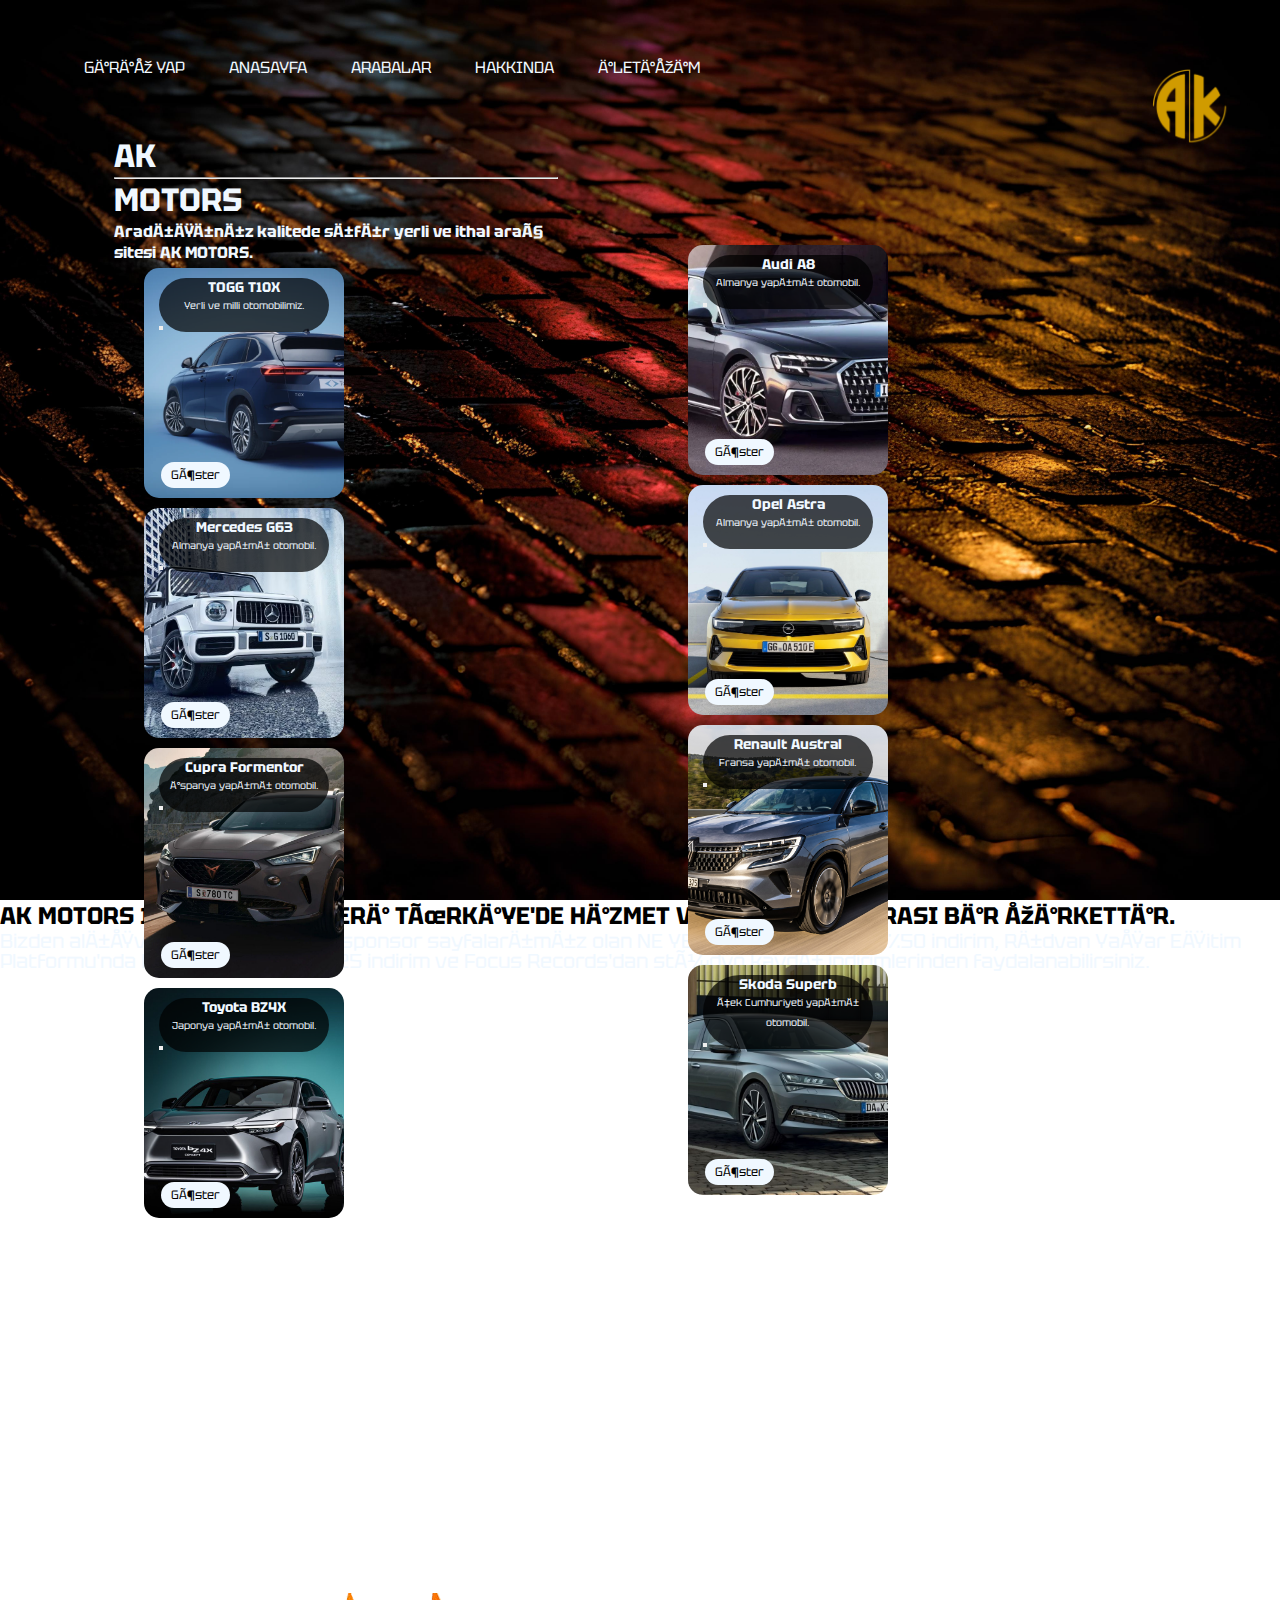
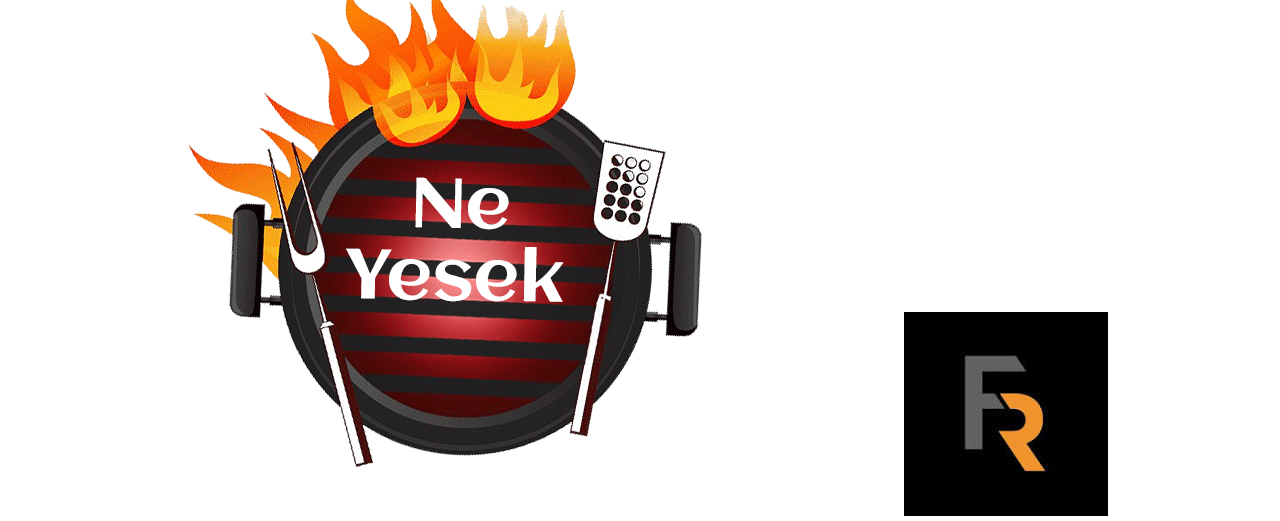
<file: index.html>
<!DOCTYPE html>
<html lang="Tr">
<head>
    <meta charset="">
    <meta name="viewport" content="width=device-width, initial-scale=1.0">
    <title>AK MOTORS</title>
    <link rel="stylesheet" href="style.css">
    <link rel="icon" href="Resimler/logo.png">
    <link rel="stylesheet" href="https://cdnjs.cloudflare.com/ajax/libs/font-awesome/6.5.1/css/all.min.css" 
    integrity="sha512-DTOQO9RWCH3ppGqcWaEA1BIZOC6xxalwEsw9c2QQeAIftl+Vegovlnee1c9QX4TctnWMn13TZye+giMm8e2LwA==" 
    crossorigin="anonymous" referrerpolicy="no-referrer" />
</head>
<body>
    <div class="sayfa">
    <div class="navbar">
        <ul>
            <li>
                <a href="form.html">GİRİŞ YAP</a>
                <a href="anasayfa.html">ANASAYFA</a>
                 <a href="index.html">ARABALAR</a>
                    <a href="#isim">HAKKINDA</a>
                    <a href="https://www.instagram.com/akgoz.emrullah/" target="_blank" >İLETİŞİM</a>
                   <a href="#"> 
                    <i class="fa-solid fa-bars"></i>          
                </a> 
            </li>
        </ul>
        <nav>
                    <a href="https://emrullahakgoz.github.io">
                        <img src="Resimler/logo.png">
                    </a>
        </nav>
    </div>  
    <div class="altsayfa">
        <div class="bas">
                 <h1>AK
            <hr class="sdd">MOTORS
        </h1>
        <p class="description">
            <h4>Aradığınız kalitede sıfır yerli ve ithal araç sitesi AK MOTORS.</h4>
        </p>
        <!-- ARABALARIN ALTINA KOYULACAK BUTON <button class="btn"></button>-->
        <div class="kart kart1">
            <div class="kartlar">
                <div class="kart-bas">
                    <h3>TOGG T10X</h3>
                    <p>Yerli ve milli otomobilimiz.</p>
                    <button class="btn">
                        <a href="TOGG.html" class="buton">Göster</a>
                    </button>
                </div>
                </div>
            </div>
            <div class="kart kart2">
                <div class="kartlar">
                    <div class="kart-bas">
                        <h3>Mercedes G63</h3>
                        <p>Almanya yapımı otomobil.</p>
                        <button class="btn">
                            <a href="MercedesG3.html" class="buton">Göster</a>
                        </button>
                    </div>
                    </div>
                </div>
                <div class="kart kart3">
                    <div class="kartlar">
                        <div class="kart-bas">
                            <h3>Cupra Formentor</h3>
                            <p>İspanya yapımı otomobil.</p>
                            <button class="btn">
                                <a href="Cupra Formentor.html" class="buton">Göster</a>
                            </button>
                        </div>
                        </div>
                    </div>
                    <div class="kart kart4">
                        <div class="kartlar">
                            <div class="kart-bas">
                                <h3>Toyota BZ4X</h3>
                                <p>Japonya yapımı otomobil.</p>
                                <button class="btn">
                                    <a href="toyota.html" class="buton">Göster</a>
                                </button>
                            </div>
                            </div>
                        </div>
        </div>
    <div class="bas">
        <br>
        <br>
        <br>
        <br>
        <br>
        <div class="kart kart5">
            <div class="kartlar">
                <div class="kart-bas">
                    <h3>Audi A8</h3>
                    <p>Almanya yapımı otomobil.</p>
                    <button class="btn">
                        <a href="audi.html" class="buton">Göster</a>
                    </button>
                </div>
                </div>
            </div>
            <div class="kart kart6">
                <div class="kartlar">
                    <div class="kart-bas">
                        <h3>Opel Astra</h3>
                        <p>Almanya yapımı otomobil.</p>
                        <button class="btn">
                            <a href="Opel Astra.html" class="buton">Göster</a>
                        </button>
                    </div>
                    </div>
                </div>
                <br>
                <div class="kart kart7">
                    <div class="kartlar">
                        <div class="kart-bas">
                            <h3>Renault Austral</h3>
                            <p>Fransa yapımı otomobil.</p>
                            <button class="btn">
                                <a href="Renault.html" class="buton">Göster</a>
                            </button>
                        </div>
                        </div>
                    </div>
                    <div class="kart kart8">
                        <div class="kartlar">
                            <div class="kart-bas">
                                <h3>Skoda Superb</h3>
                                <p>Çek Cumhuriyeti yapımı otomobil.</p>
                                <button class="btn">
                                    <a href="skoda.html" class="buton">Göster</a>
                                </button>
                            </div>
                            </div>
                        </div>
                                </div>
                            </div>
                                    </div>
                                </div>
        </div>
    </div>
    </div>
    </div>   
    </div>
    <footer class="hakkınızda" id="isim">
     <h2>AK MOTORS 1978 YILINDAN BERİ TÜRKİYE'DE HİZMET VEREN ULUSLARARASI BİR ŞİRKETTİR.</h2>
      <p>Bizden alışveriş yapanlar için sponsor sayfalarımız olan NE YESEK'te 1 ay geçerli %50 indirim, Rıdvan Yaşar Eğitim Platformu'nda kurslarda geçerli %25 indirim ve Focus Records'dan stüdyo kaydı indirimlerinden faydalanabilirsiniz.</p>
      <br>
      <a href="https://ridvanyasar.github.io" target="_blank">
        <img src="Resimler/logoRY.png" alt=""></a>
        <a href="linkk" target="_blank">
            <img src="Resimler/LogoHY.png" alt=""></a>
            <a href="http://focuscheck.xyz/" target="_blank">
                <img src="Resimler/omerlogooo.jpg" target="_blank">
            </a>
     
    </footer>
</body>
</html>
</file>
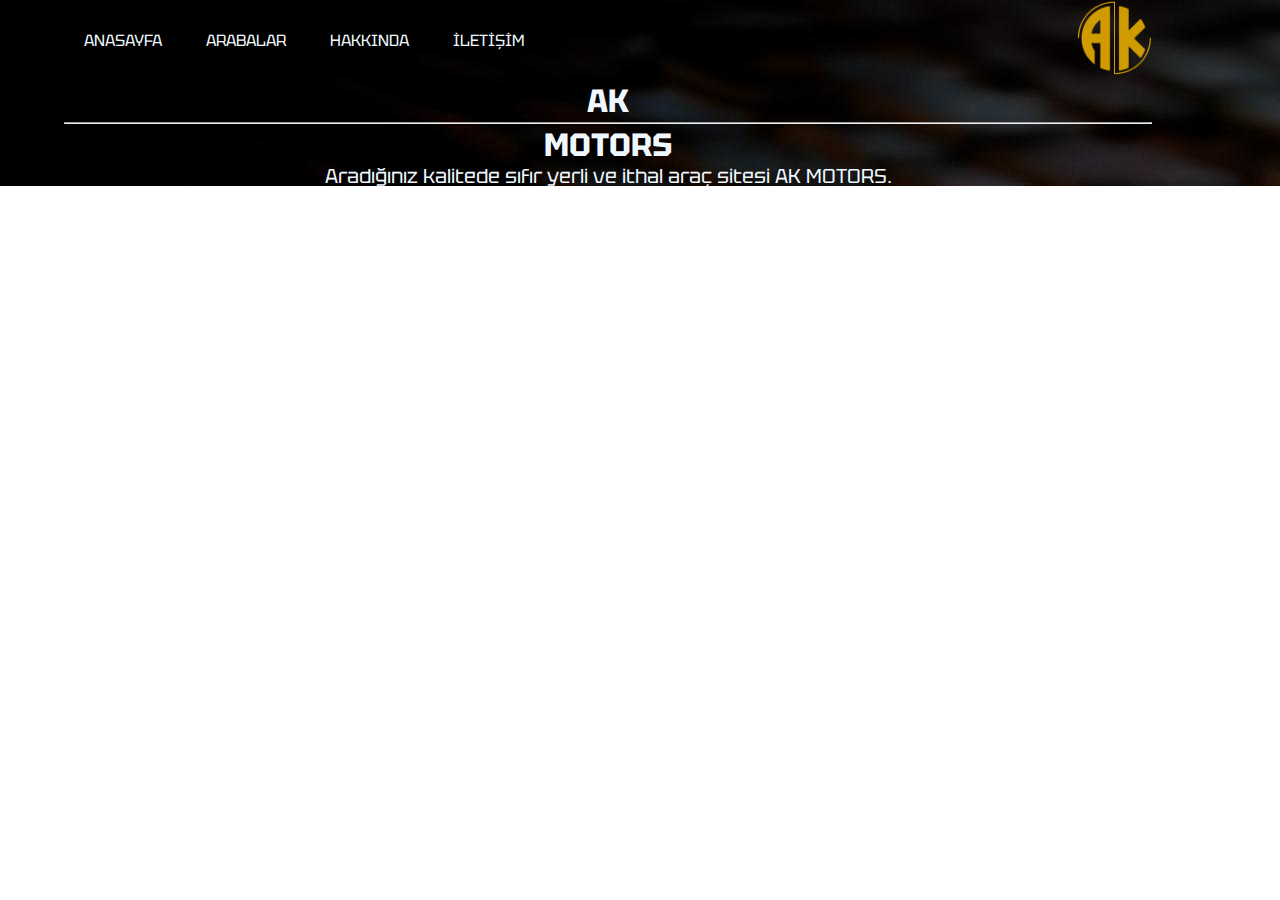
<file: audi.html>
<!DOCTYPE html>
<html lang="en">
<head>
    <meta charset="UTF-8">
    <meta name="viewport" content="width=device-width, initial-scale=1.0">
    <title>AUDİ A8</title>
    <link rel="stylesheet" href="spam.css">
    <link rel="icon" href="Resimler/logo.png">
    <link rel="stylesheet" href="https://cdnjs.cloudflare.com/ajax/libs/font-awesome/6.5.1/css/all.min.css" 
    integrity="sha512-DTOQO9RWCH3ppGqcWaEA1BIZOC6xxalwEsw9c2QQeAIftl+Vegovlnee1c9QX4TctnWMn13TZye+giMm8e2LwA==" 
    crossorigin="anonymous" referrerpolicy="no-referrer" />
</head>
<body>
    <div class="sayfa">
        <div class="navbar">
            <ul>
                <li>
                    <a href="anasayfa.html">ANASAYFA</a>
                     <a href="index.html">ARABALAR</a>
                        <a href="p">HAKKINDA</a>
                        <a href="https://www.instagram.com/akgoz.emrullah/" target="_blank" >İLETİŞİM</a>
                       <a href="#">
                       <i class="fa-solid fa-bars"></i>           
                    </a> 
                </li>
            </ul>
            <nav>
                        <a href="#">
                            <img src="Resimler/logo.png">
                        </a>
            </nav>
        </div>  
        <div class="altsayfa">
                     <h1>AK
                <hr class="sdd">MOTORS
            </h1>
            <p class="description">Aradığınız kalitede sıfır yerli ve ithal araç sitesi AK MOTORS.</p>
            </div>
        </div>
    </div> 
</body>
</html>
</file>
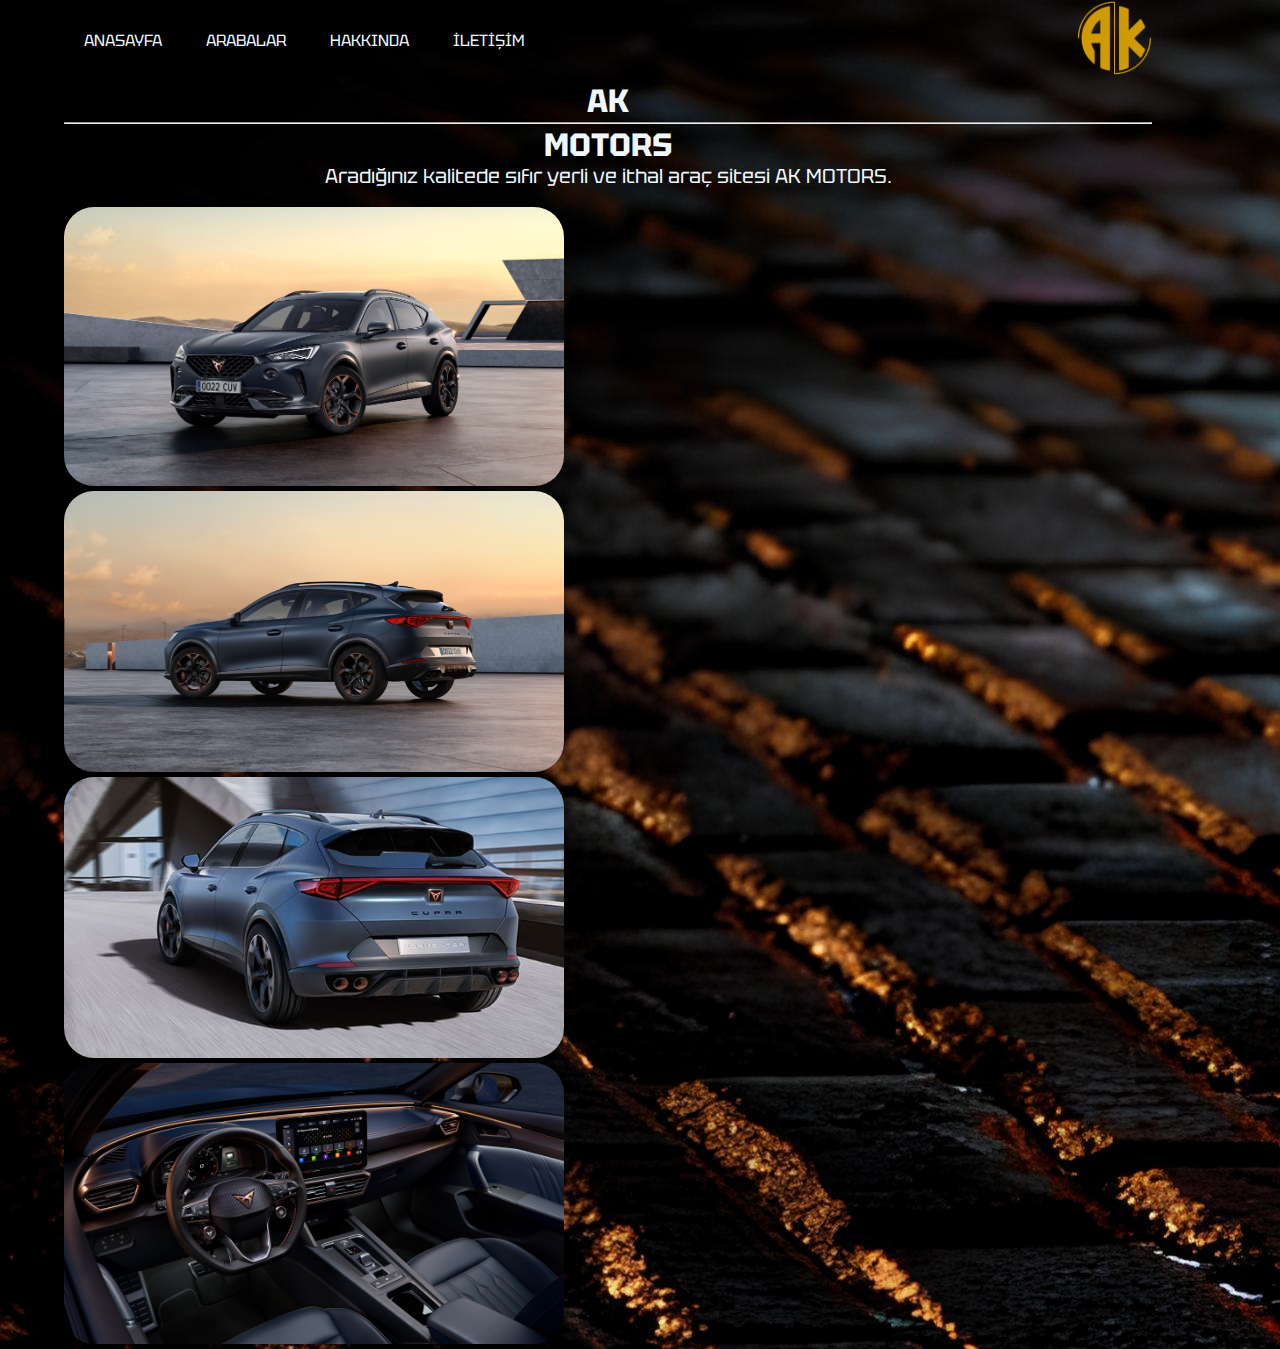
<file: Cupra Formentor.html>
<!DOCTYPE html>
<html lang="en">
<head>
    <meta charset="UTF-8">
    <meta name="viewport" content="width=device-width, initial-scale=1.0">
    <title>Cupra Formentor</title>
    <link rel="stylesheet" href="spam.css">
    <link rel="icon" href="Resimler/logo.png">
    <link rel="stylesheet" href="https://cdnjs.cloudflare.com/ajax/libs/font-awesome/6.5.1/css/all.min.css" 
    integrity="sha512-DTOQO9RWCH3ppGqcWaEA1BIZOC6xxalwEsw9c2QQeAIftl+Vegovlnee1c9QX4TctnWMn13TZye+giMm8e2LwA==" 
    crossorigin="anonymous" referrerpolicy="no-referrer" />
</head>
<body>
    <div class="sayfa">
        <div class="navbar">
            <ul>
                <li>
                    <a href="anasayfa.html">ANASAYFA</a>
                     <a href="index.html">ARABALAR</a>
                        <a href="p">HAKKINDA</a>
                        <a href="https://www.instagram.com/akgoz.emrullah/" target="_blank" >İLETİŞİM</a>
                       <a href="#">
                       <i class="fa-solid fa-bars"></i>           
                    </a> 
                </li>
            </ul>
            <nav>
                        <a href="#">
                            <img src="Resimler/logo.png">
                        </a>
            </nav>
        </div>  
        <div class="altsayfa">
                     <h1>AK
                <hr class="sdd">MOTORS
            </h1>
            <p class="description">Aradığınız kalitede sıfır yerli ve ithal araç sitesi AK MOTORS.</p>
            </div>
            <br>
            <div class="bas">
                <img src="Resimler/Resimler/Cupra Formentor/cupraön.jpg" alt="">
                <img src="Resimler/Resimler/Cupra Formentor/cuprayan.jpg" alt="">
                <img src="Resimler/Resimler/Cupra Formentor/cupraarka.jpg" alt="">
                <img src="Resimler/Resimler/Cupra Formentor/cupraıcc.jpg" alt="">
            </div>
        </div>
    </div> 
</body>
</html>
</file>
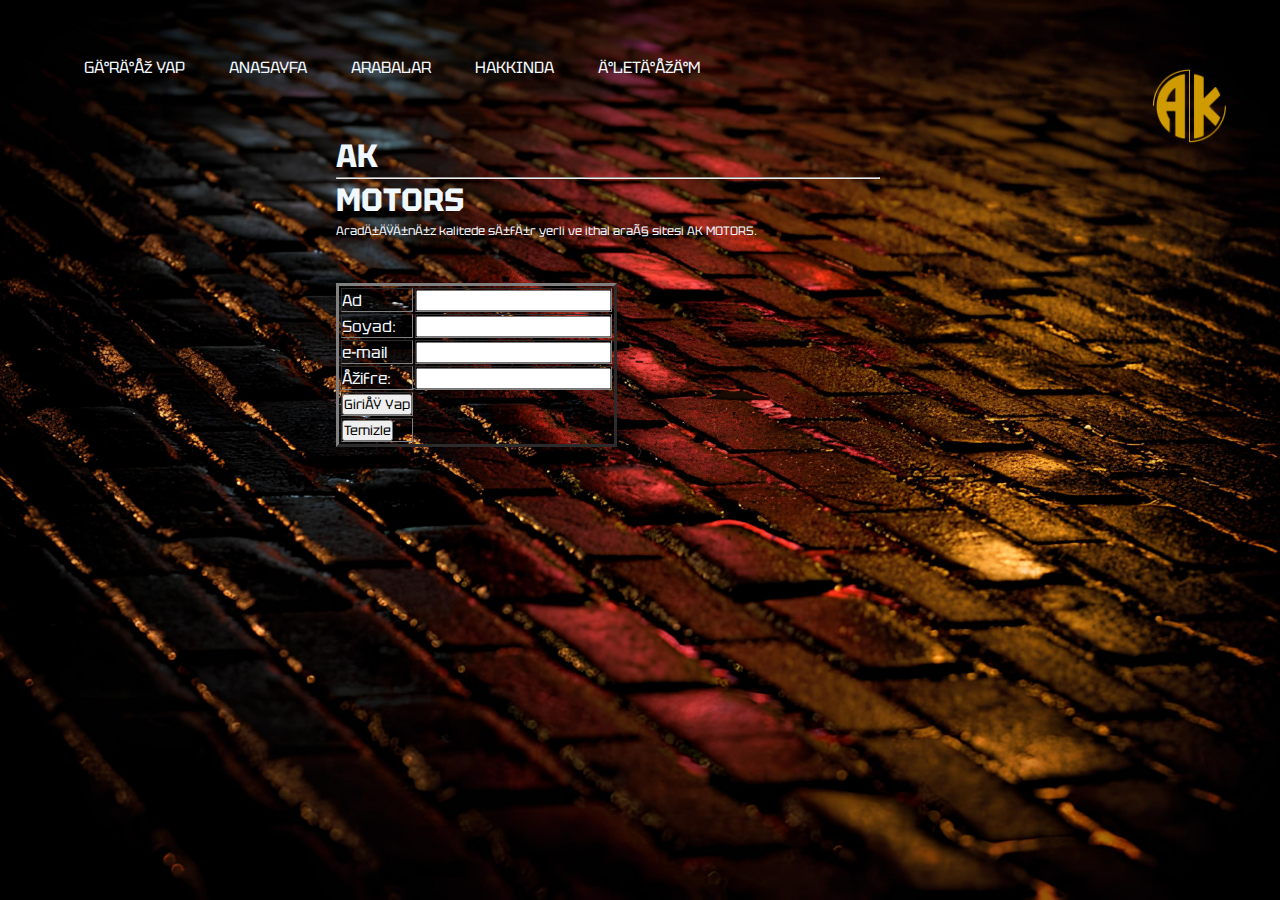
<file: Form.html>
<!DOCTYPE html>
<html lang="Tr">
<head>
    <meta charset="">
    <meta name="viewport" content="width=device-width, initial-scale=1.0">
    <title>AK MOTORS</title>
    <link rel="stylesheet" href="style.css">
    <link rel="icon" href="Resimler/logo.png">
    <link rel="stylesheet" href="https://cdnjs.cloudflare.com/ajax/libs/font-awesome/6.5.1/css/all.min.css" 
    integrity="sha512-DTOQO9RWCH3ppGqcWaEA1BIZOC6xxalwEsw9c2QQeAIftl+Vegovlnee1c9QX4TctnWMn13TZye+giMm8e2LwA==" 
    crossorigin="anonymous" referrerpolicy="no-referrer" />
</head>
<body>
    <div class="sayfa">
    <div class="navbar">
        <ul>
            <li>
                <a href="Form.html">GİRİŞ YAP</a>
                <a href="anasayfa.html">ANASAYFA</a>
                 <a href="index.html">ARABALAR</a>
                    <a href="#isim">HAKKINDA</a>
                    <a href="https://www.instagram.com/akgoz.emrullah/" target="_blank" >İLETİŞİM</a>
                   <a href="#">
                   <i class="fa-solid fa-bars"></i>           
                </a> 
            </li>
        </ul>
        <nav>
                    <a href="#">
                        <img src="Resimler/logo.png">
                    </a>
        </nav>
    </div>  
    <div class="altsayfa">
        <div class="bas">
                 <h1>AK
            <hr class="sdd">MOTORS
        </h1>
        <p class="description">Aradığınız kalitede sıfır yerli ve ithal araç sitesi AK MOTORS.</p>
        <br>
        <br>
        <form method="post" enctype="multipart/form-data">
            <table border="3">
            <tr>
              <td>Ad</td> 
              <td><input type="text" name="ad" minlength="2" maxlength="15" required></td>
            </tr>
            <tr>
             <td> Soyad:</td> 
             <td><input type="text" name="soyad" maxlength="9" required></td>
            </tr>
            <tr>
                <td>e-mail</td>
                <td><input type="email" name="eposta" required></td>
            </tr>  
            <tr>
              <td>Şifre:</td>
              <td> <input type="password" name="sifre" minlength="8" required></td>
          </tr> 
          <tr>
              <td>
         <input type="submit" name="gonder" value="Giriş Yap"></td>
              </tr>
          <tr>
              <td><input type="reset" value="Temizle"></td>
          </tr> 
      
          </table>
          <input type="hidden" name="adres" value="Gönen / Balıkesir">   
              </form>
              <script>
                {
                   alert("AK MOTORS YERLİ VE İTHAL ARAÇ SİTESİNE HOŞGELDİNİZ...");
                }
                </script>
                     </body> 
        </html>
</file>
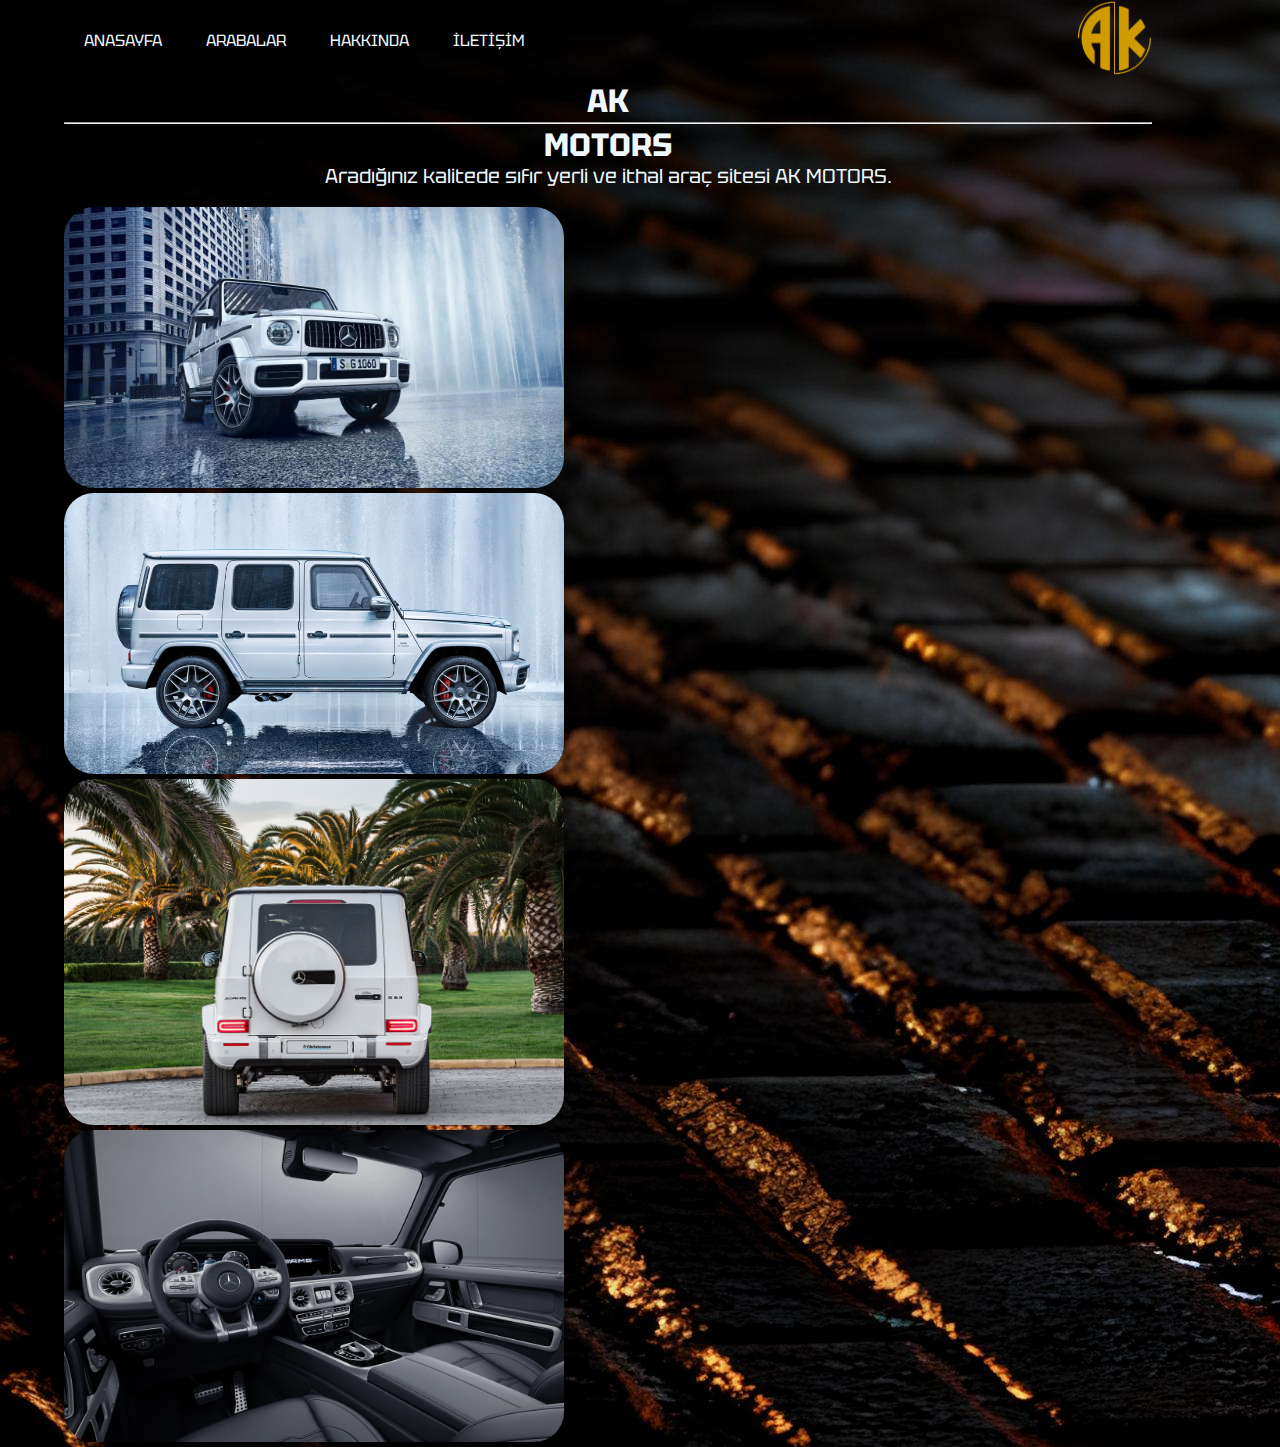
<file: MercedesG3.html>
<!DOCTYPE html>
<html lang="en">
<head>
    <meta charset="UTF-8">
    <meta name="viewport" content="width=device-width, initial-scale=1.0">
    <title>Mercedes G63</title>
    <link rel="stylesheet" href="spam.css">
    <link rel="icon" href="Resimler/logo.png">
    <link rel="stylesheet" href="https://cdnjs.cloudflare.com/ajax/libs/font-awesome/6.5.1/css/all.min.css" 
    integrity="sha512-DTOQO9RWCH3ppGqcWaEA1BIZOC6xxalwEsw9c2QQeAIftl+Vegovlnee1c9QX4TctnWMn13TZye+giMm8e2LwA==" 
    crossorigin="anonymous" referrerpolicy="no-referrer" />
</head>
<body>
    <div class="sayfa">
        <div class="navbar">
            <ul>
                <li>
                    <a href="anasayfa.html">ANASAYFA</a>
                     <a href="index.html">ARABALAR</a>
                        <a href="p">HAKKINDA</a>
                        <a href="https://www.instagram.com/akgoz.emrullah/" target="_blank" >İLETİŞİM</a>
                       <a href="#">
                       <i class="fa-solid fa-bars"></i>           
                    </a> 
                </li>
            </ul>
            <nav>
                        <a href="#">
                            <img src="Resimler/logo.png">
                        </a>
            </nav>
        </div>  
        <div class="altsayfa">
                     <h1>AK
                <hr class="sdd">MOTORS
            </h1>
            <p class="description">Aradığınız kalitede sıfır yerli ve ithal araç sitesi AK MOTORS.</p>
            </div>
            <br>
            <div class="bas">
                <img src="Resimler/Resimler/MercedesG3/mercoG3dışi.avif" alt="">
                <img src="Resimler/Resimler/MercedesG3/mercog3yan.avif" alt="">
                <img src="Resimler/Resimler/MercedesG3/mercog3arkaa.jpg" alt="">
                <img src="Resimler/Resimler/MercedesG3/mercoG3iç.jpg" alt="">
            </div>
        </div>
    </div> 
</body>
</html>
</file>
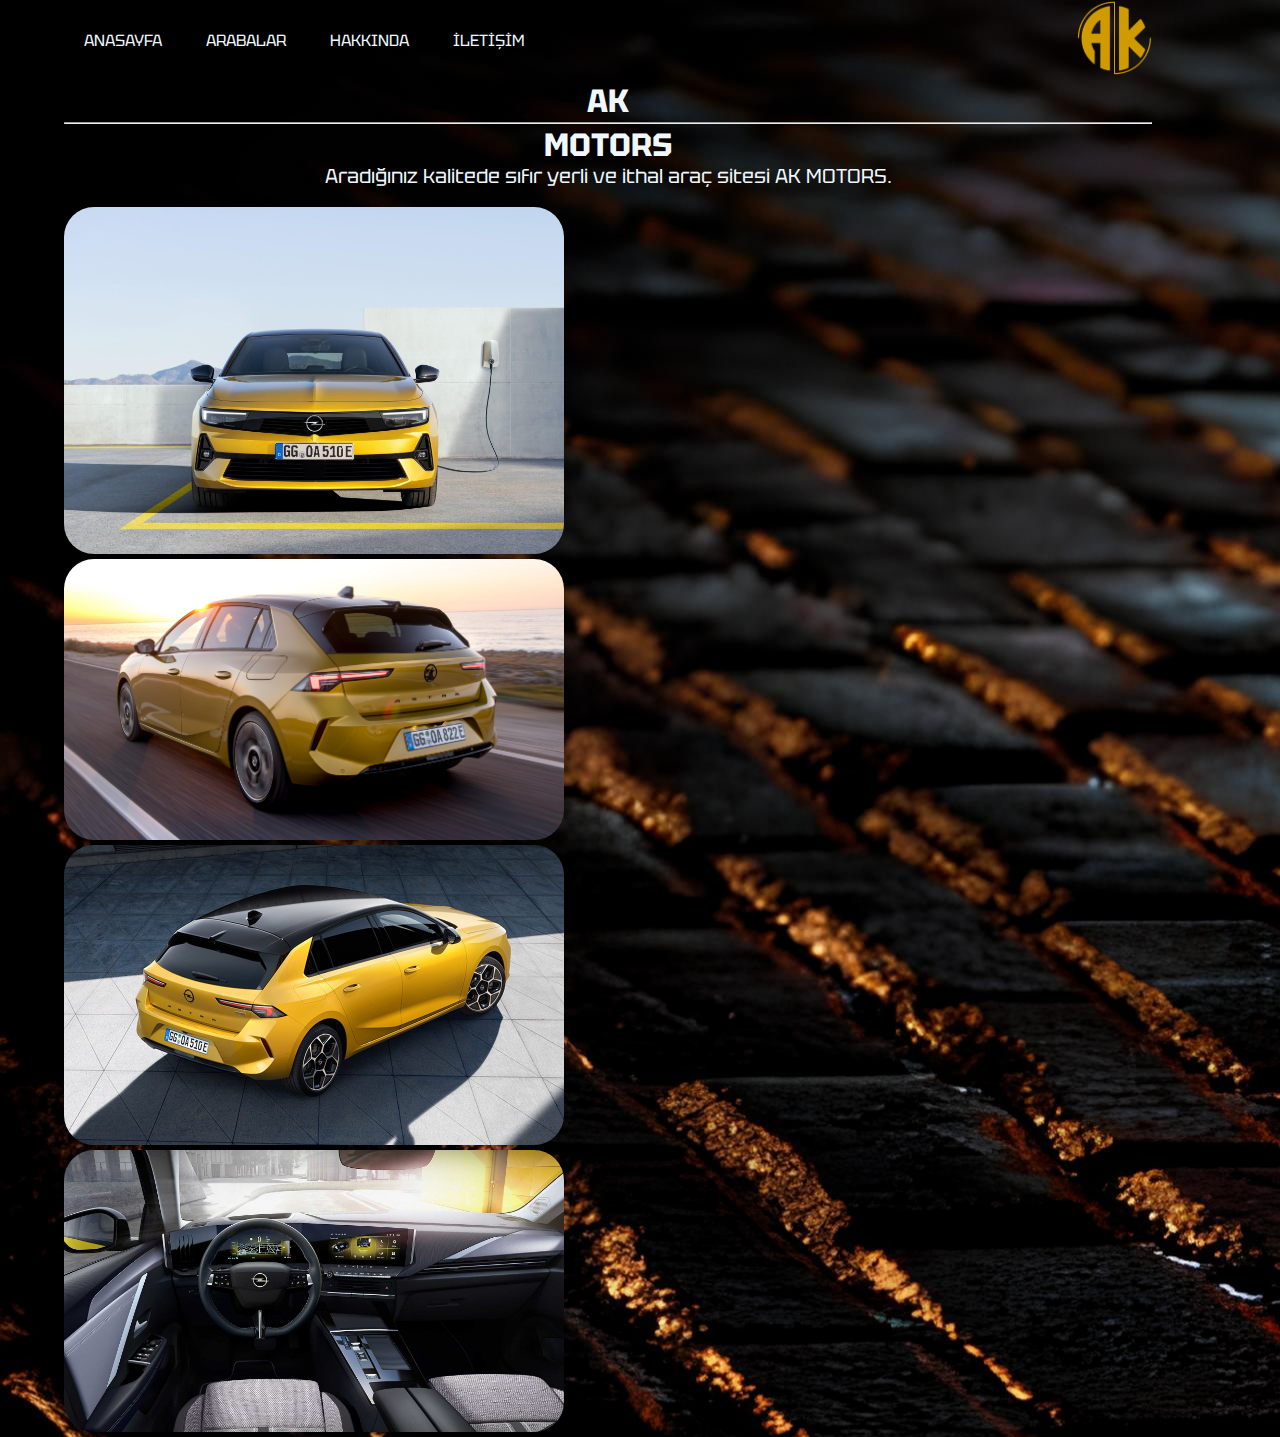
<file: Opel Astra.html>
<!DOCTYPE html>
<html lang="en">
<head>
    <meta charset="UTF-8">
    <meta name="viewport" content="width=device-width, initial-scale=1.0">
    <title>Opel Astra</title>
    <link rel="stylesheet" href="spam.css">
    <link rel="icon" href="Resimler/logo.png">
    <link rel="stylesheet" href="https://cdnjs.cloudflare.com/ajax/libs/font-awesome/6.5.1/css/all.min.css" 
    integrity="sha512-DTOQO9RWCH3ppGqcWaEA1BIZOC6xxalwEsw9c2QQeAIftl+Vegovlnee1c9QX4TctnWMn13TZye+giMm8e2LwA==" 
    crossorigin="anonymous" referrerpolicy="no-referrer" />
</head>
<body>
    <div class="sayfa">
        <div class="navbar">
            <ul>
                <li>
                    <a href="anasayfa.html">ANASAYFA</a>
                     <a href="index.html">ARABALAR</a>
                        <a href="p">HAKKINDA</a>
                        <a href="https://www.instagram.com/akgoz.emrullah/" target="_blank" >İLETİŞİM</a>
                       <a href="#">
                       <i class="fa-solid fa-bars"></i>           
                    </a> 
                </li>
            </ul>
            <nav>
                        <a href="#">
                            <img src="Resimler/logo.png">
                        </a>
            </nav>
        </div>  
        <div class="altsayfa">
                     <h1>AK
                <hr class="sdd">MOTORS
            </h1>
            <p class="description">Aradığınız kalitede sıfır yerli ve ithal araç sitesi AK MOTORS.</p>
            </div>
            <br>
            <div class="bas">
                <img src="Resimler/Resimler/Opel Astra/opelon.jpg" alt="">
                <img src="Resimler/Resimler/Opel Astra/astrayan.jpg" alt="">
                <img src="Resimler/Resimler/Opel Astra/arkaaa.jpg" alt="">
                <img src="Resimler/Resimler/Opel Astra/opel iç.jpg" alt="">
            </div>
        </div>
    </div> 
</body>
</html>
</file>
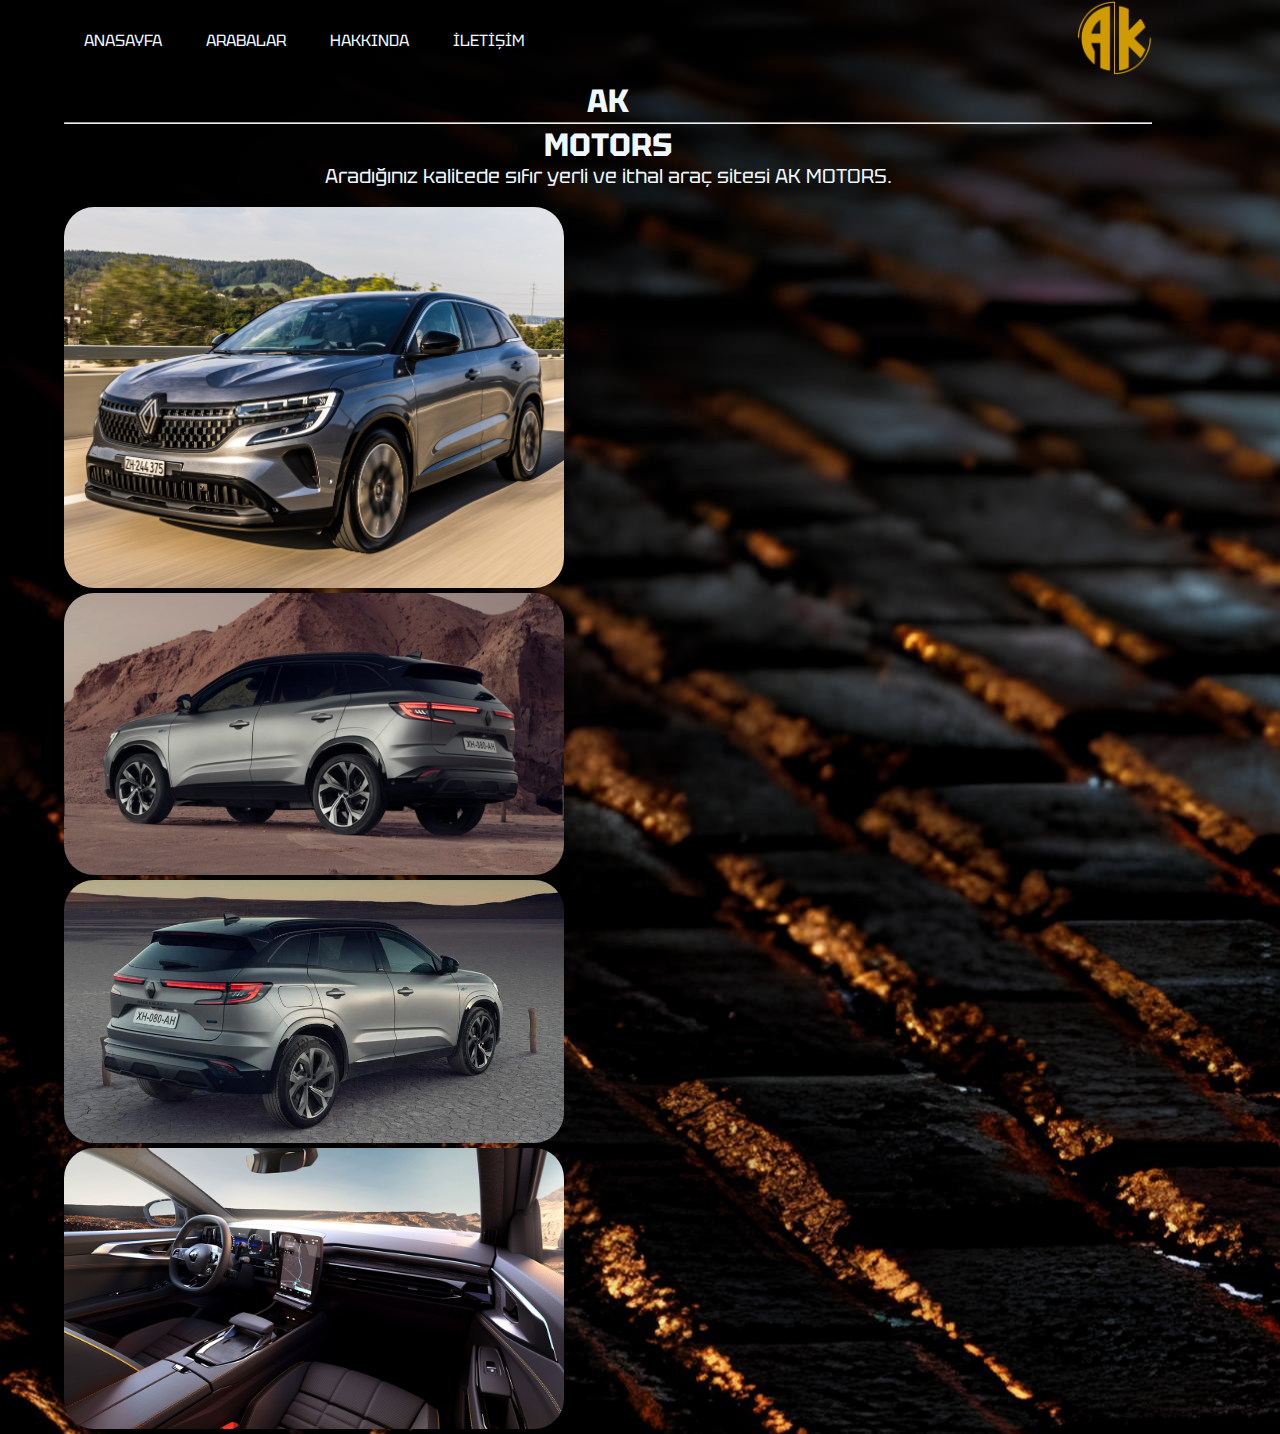
<file: Renault.html>
<!DOCTYPE html>
<html lang="en">
<head>
    <meta charset="UTF-8">
    <meta name="viewport" content="width=device-width, initial-scale=1.0">
    <title>Renault</title>
    <link rel="stylesheet" href="spam.css">
    <link rel="icon" href="Resimler/logo.png">
    <link rel="stylesheet" href="https://cdnjs.cloudflare.com/ajax/libs/font-awesome/6.5.1/css/all.min.css" 
    integrity="sha512-DTOQO9RWCH3ppGqcWaEA1BIZOC6xxalwEsw9c2QQeAIftl+Vegovlnee1c9QX4TctnWMn13TZye+giMm8e2LwA==" 
    crossorigin="anonymous" referrerpolicy="no-referrer" />
</head>
<body>
    <div class="sayfa">
        <div class="navbar">
            <ul>
                <li>
                    <a href="anasayfa.html">ANASAYFA</a>
                     <a href="index.html">ARABALAR</a>
                        <a href="p">HAKKINDA</a>
                        <a href="https://www.instagram.com/akgoz.emrullah/" target="_blank" >İLETİŞİM</a>
                       <a href="#">
                       <i class="fa-solid fa-bars"></i>           
                    </a> 
                </li>
            </ul>
            <nav>
                        <a href="#">
                            <img src="Resimler/logo.png">
                        </a>
            </nav>
        </div>  
        <div class="altsayfa">
                     <h1>AK
                <hr class="sdd">MOTORS
            </h1>
            <p class="description">Aradığınız kalitede sıfır yerli ve ithal araç sitesi AK MOTORS.</p>
            </div>
            <br>
            <div class="bas">
                <img src="Resimler/Resimler/Renault/renon.jpg" alt="">
                <img src="Resimler/Resimler/Renault/reno yan.jpg" alt="">
                <img src="Resimler/Resimler/Renault/reno arka.jpg" alt="">
                <img src="Resimler/Resimler/Renault/reno iç.jpg" alt="">
            </div>
        </div>
    </div> 
</body>
</html>
</file>
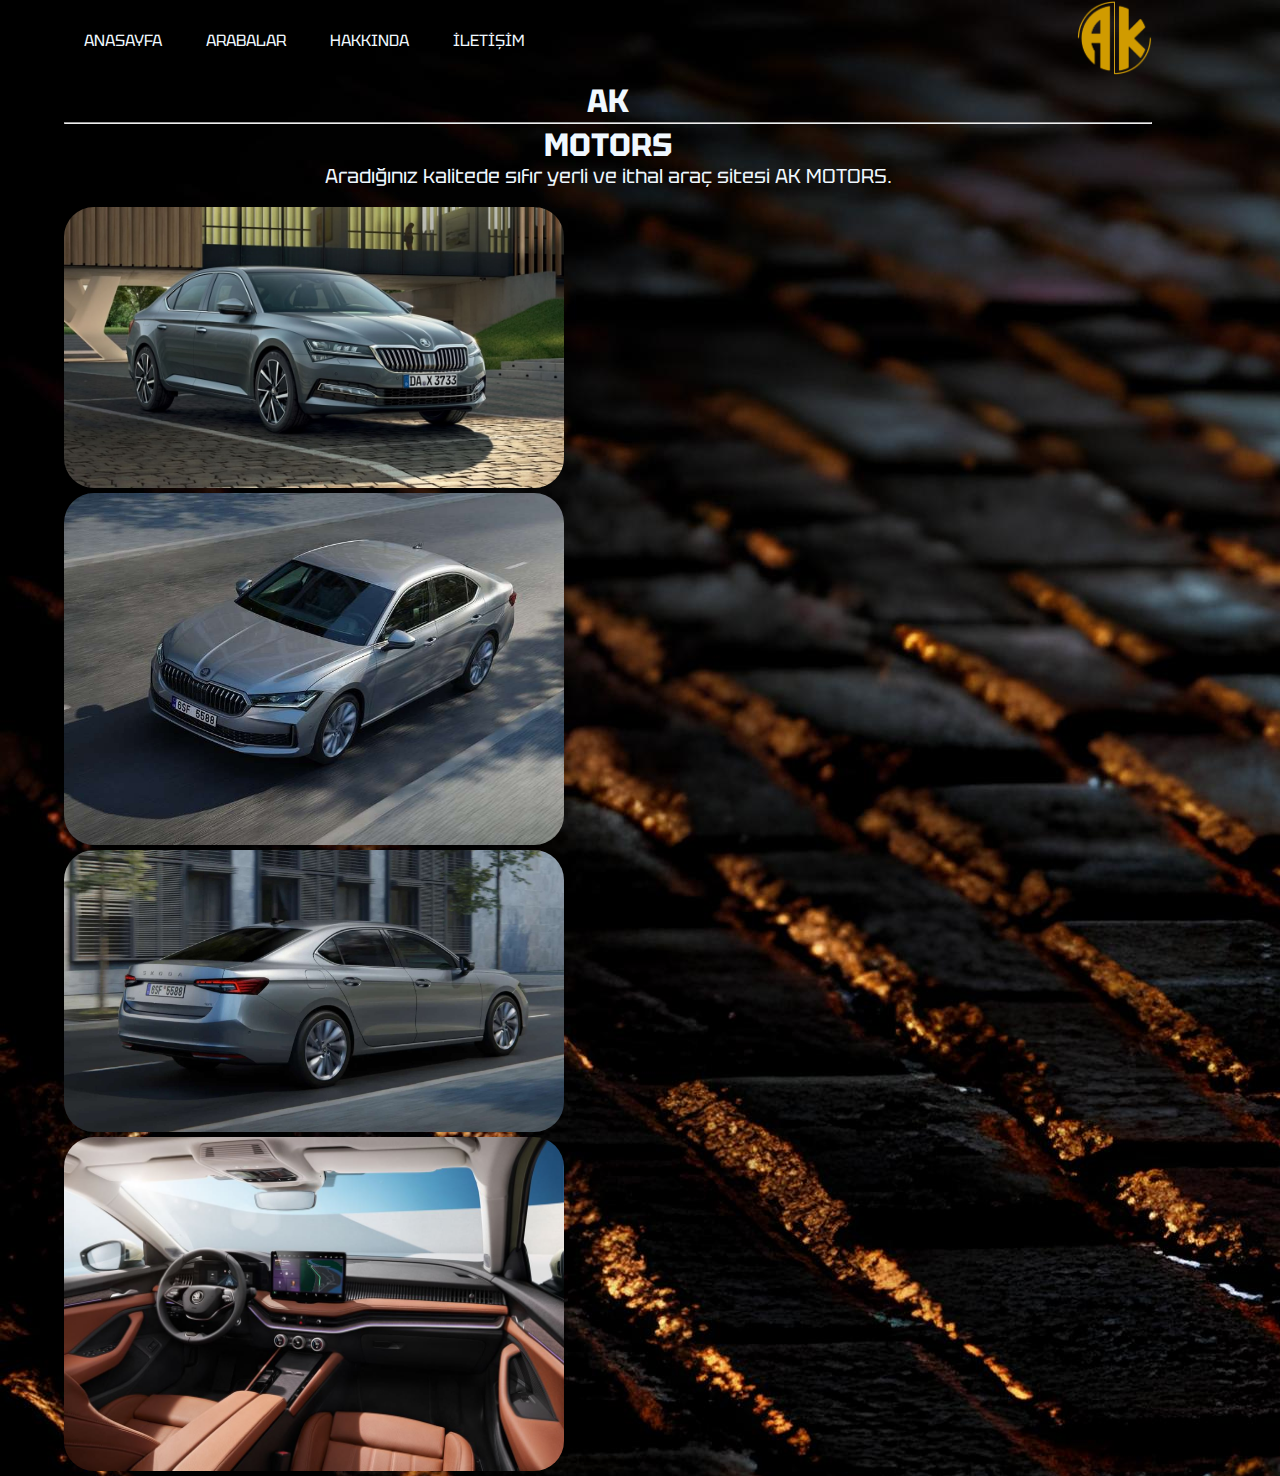
<file: skoda.html>
<!DOCTYPE html>
<html lang="en">
<head>
    <meta charset="UTF-8">
    <meta name="viewport" content="width=device-width, initial-scale=1.0">
    <title>Skoda Superb</title>
    <link rel="stylesheet" href="spam.css">
    <link rel="icon" href="Resimler/logo.png">
    <link rel="stylesheet" href="https://cdnjs.cloudflare.com/ajax/libs/font-awesome/6.5.1/css/all.min.css" 
    integrity="sha512-DTOQO9RWCH3ppGqcWaEA1BIZOC6xxalwEsw9c2QQeAIftl+Vegovlnee1c9QX4TctnWMn13TZye+giMm8e2LwA==" 
    crossorigin="anonymous" referrerpolicy="no-referrer" />
</head>
<body>
    <div class="sayfa">
        <div class="navbar">
            <ul>
                <li>
                    <a href="anasayfa.html">ANASAYFA</a>
                     <a href="index.html">ARABALAR</a>
                        <a href="p">HAKKINDA</a>
                        <a href="https://www.instagram.com/akgoz.emrullah/" target="_blank" >İLETİŞİM</a>
                       <a href="#">
                       <i class="fa-solid fa-bars"></i>           
                    </a> 
                </li>
            </ul>
            <nav>
                        <a href="#">
                            <img src="Resimler/logo.png">
                        </a>
            </nav>
        </div>  
        <div class="altsayfa">
                     <h1>AK
                <hr class="sdd">MOTORS
            </h1>
            <p class="description">Aradığınız kalitede sıfır yerli ve ithal araç sitesi AK MOTORS.</p>
            </div>
            <br>
            <div class="bas">
                <img src="Resimler/Resimler/Skoda Superb/skodaonn.jpg" alt="">
                <img src="Resimler/Resimler/Skoda Superb/skoda yan.jpg" alt="">
                <img src="Resimler/Resimler/Skoda Superb/skoda arka.jpeg" alt="">
                <img src="Resimler/Resimler/Skoda Superb/Skoda iç.jpg" alt="">
            </div>
        </div>
    </div> 
</body>
</html>
</file>
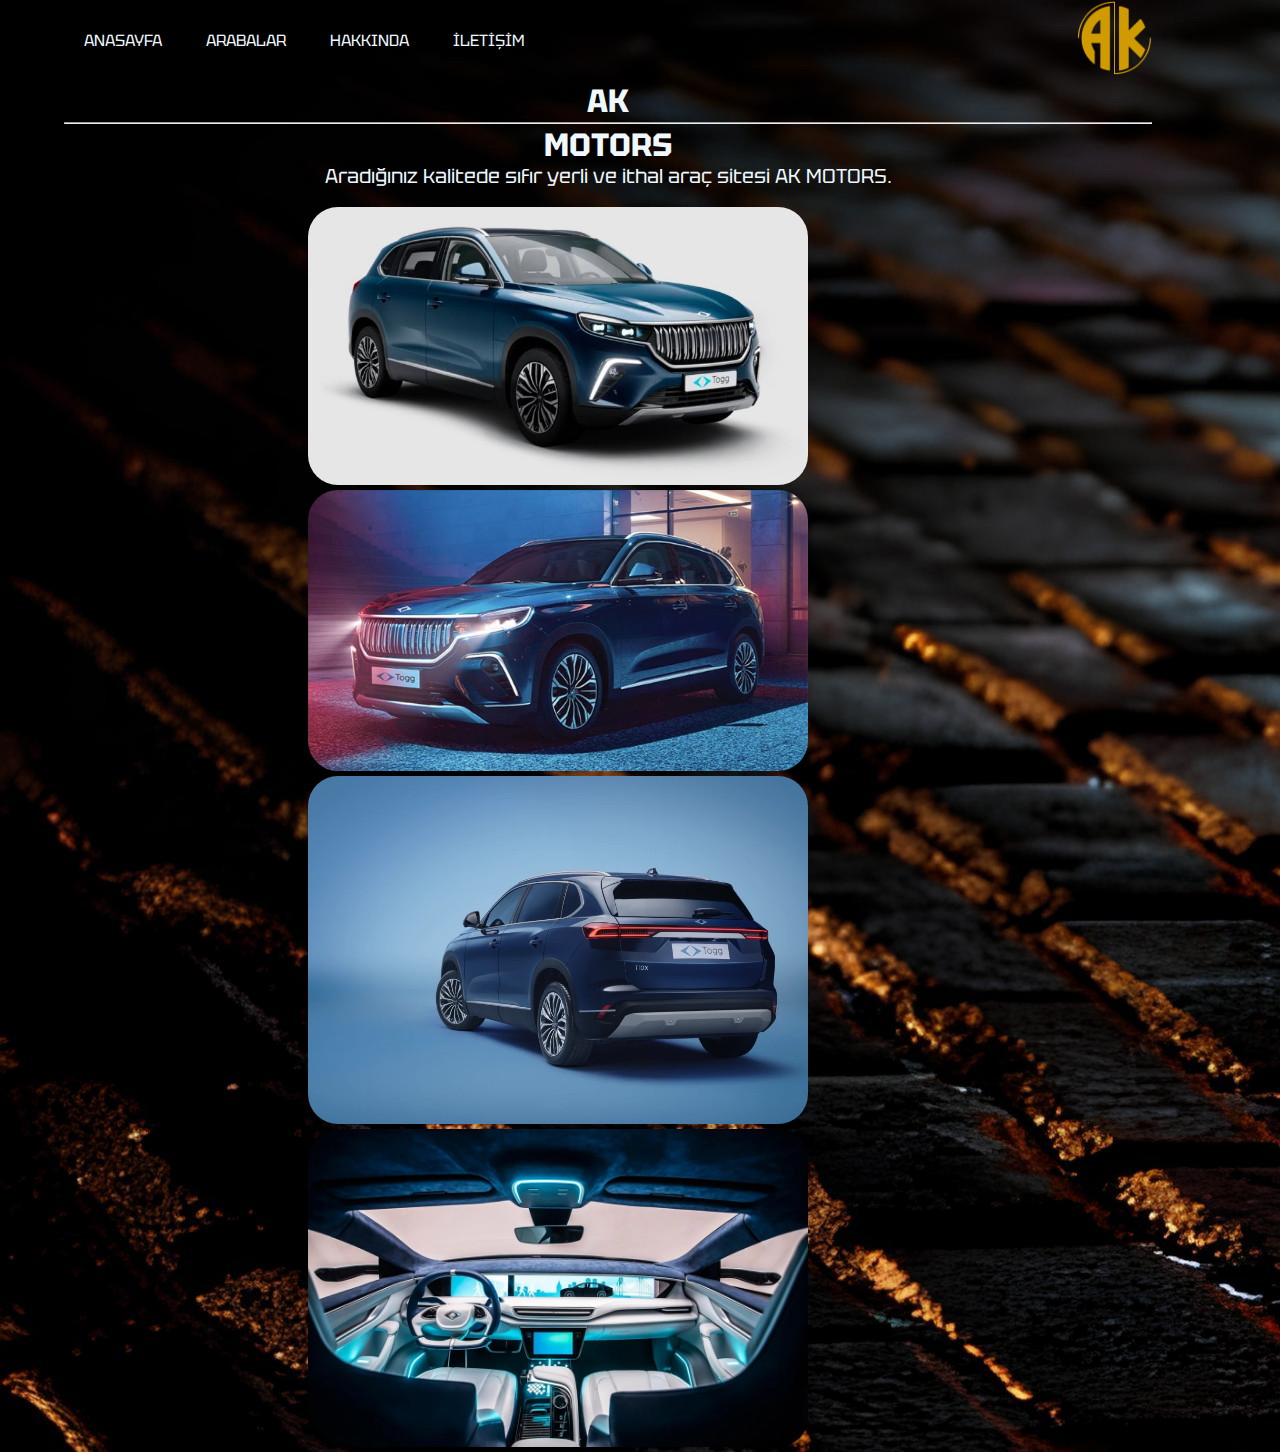
<file: TOGG.html>
<!DOCTYPE html>
<html lang="en">
<head>
    <meta charset="UTF-8">
    <meta name="viewport" content="width=device-width, initial-scale=1.0">
    <title>TOGG</title>
    <link rel="stylesheet" href="spam.css">
    <link rel="icon" href="Resimler/logo.png">
    <link rel="stylesheet" href="https://cdnjs.cloudflare.com/ajax/libs/font-awesome/6.5.1/css/all.min.css" 
    integrity="sha512-DTOQO9RWCH3ppGqcWaEA1BIZOC6xxalwEsw9c2QQeAIftl+Vegovlnee1c9QX4TctnWMn13TZye+giMm8e2LwA==" 
    crossorigin="anonymous" referrerpolicy="no-referrer" />
</head>
<body>
    <div class="sayfa">
        <div class="navbar">
            <ul>
                <li>
                    <a href="anasayfa.html">ANASAYFA</a>
                     <a href="index.html">ARABALAR</a>
                        <a href="p">HAKKINDA</a>
                        <a href="https://www.instagram.com/akgoz.emrullah/" target="_blank" >İLETİŞİM</a>
                       <a href="#">
                       <i class="fa-solid fa-bars"></i>           
                    </a> 
                </li>
            </ul>
            <nav>
                        <a href="#">
                            <img src="Resimler/logo.png">
                        </a>
            </nav>
        </div>  
        <div class="altsayfa">
            <h1>AK
                <hr class="sdd">MOTORS
            </h1>
            <p class="description">Aradığınız kalitede sıfır yerli ve ithal araç sitesi AK MOTORS.</p>
            <br>
            <div class="bas">
                <img src="Resimler/Resimler/TOGG/togg ön.jpg" alt="">
                <img src="Resimler/Resimler/TOGG/togg yan.jpg">
                <img src="Resimler/Resimler/TOGG/togg arka.jpg">
                <img src="Resimler/Resimler/TOGG/togg-ic-gorunum.jpg">
            </div>
        </div>
    </div> 
</body>
</html>
</file>
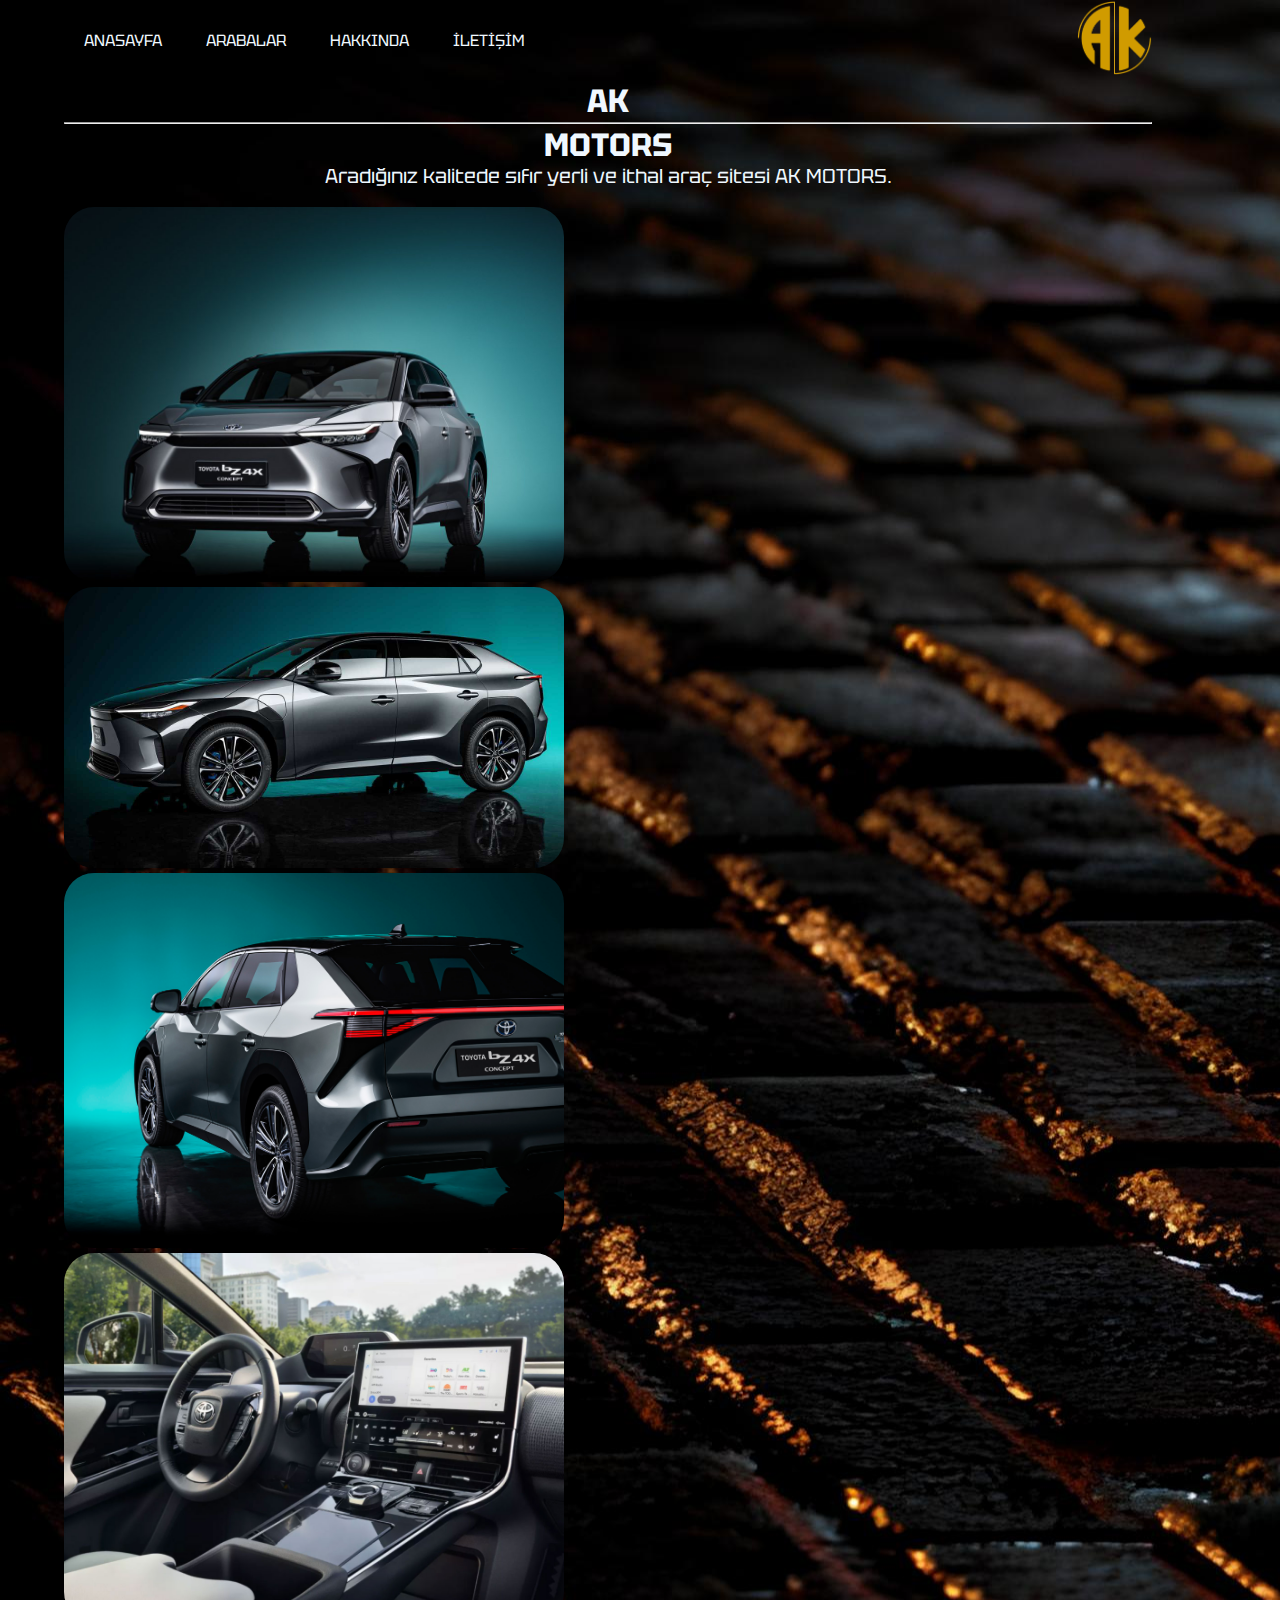
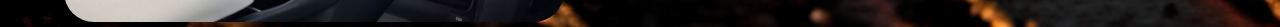
<file: toyota.html>
<!DOCTYPE html>
<html lang="en">
<head>
    <meta charset="UTF-8">
    <meta name="viewport" content="width=device-width, initial-scale=1.0">
    <title>Toyota BZ4X</title>
    <link rel="stylesheet" href="spam.css">
    <link rel="icon" href="Resimler/logo.png">
    <link rel="stylesheet" href="https://cdnjs.cloudflare.com/ajax/libs/font-awesome/6.5.1/css/all.min.css" 
    integrity="sha512-DTOQO9RWCH3ppGqcWaEA1BIZOC6xxalwEsw9c2QQeAIftl+Vegovlnee1c9QX4TctnWMn13TZye+giMm8e2LwA==" 
    crossorigin="anonymous" referrerpolicy="no-referrer" />
</head>
<body>
    <div class="sayfa">
        <div class="navbar">
            <ul>
                <li>
                    <a href="file:///C:/Users/emrul/OneDrive/Masa%C3%BCst%C3%BC/AK%20MOTORS/index.html">ANASAYFA</a>
                     <a href="w">ARABALAR</a>
                        <a href="p">HAKKINDA</a>
                        <a href="https://www.instagram.com/akgoz.emrullah/" target="_blank" >İLETİŞİM</a>
                       <a href="#">
                       <i class="fa-solid fa-bars"></i>           
                    </a> 
                </li>
            </ul>
            <nav>
                        <a href="#">
                            <img src="Resimler/logo.png">
                        </a>
            </nav>
        </div>  
        <div class="altsayfa">
                     <h1>AK
                <hr class="sdd">MOTORS
            </h1>
            <p class="description">Aradığınız kalitede sıfır yerli ve ithal araç sitesi AK MOTORS.</p>
            </div>
            <br>
            <div class="bas">
                <img src="Resimler/Resimler/Toyota bz4x/toyotaa.jpg" alt="">
                <img src="Resimler/Resimler/Toyota bz4x/toyota yan.jpg" alt="">
                <img src="Resimler/Resimler/Toyota bz4x/toyota arka.jpg" alt="">
                <img src="Resimler/Resimler/Toyota bz4x/2023-bz4x-interior.jpg" alt="">
            </div>
        </div>
    </div> 
</body>
</html>
</file>
<file: style.css>
@import url('https://fonts.googleapis.com/css2?family=Tektur:wght@400;700&display=swap');

*{
    margin: 0%;
    box-sizing: border-box;
    padding: 0%;
    font-family: 'Tektur', sans-serif;
} 
.sayfa{
    padding-left: 5%;
    padding-right: 10%;
    background-image: url(Resimler/arkaplan4.jpg);
    width: 100%;
    height: 100vh;
    background-position: center;
    background-size: cover;
}
p{
    font-size: 20px;
    color: aliceblue;
    line-height: 20px;
}
.navbar{
    display: flex;
    justify-content: space-between;
    align-items: center;
    height: 15%;
    border: 5px;  
}
.navbar img{
    height:75px;
    width: 75px;
}
.navbar a{
    color: aliceblue;
}
.navbar ul{
 list-style: none;
}
.navbar ul li a{
    border: 5px;
    padding: 0 20px;
    text-decoration: none;
}
.navbar ul li a:hover{
    color: rgb(238, 139, 25);
}
.altsayfa {
    color: aliceblue;
    display: flex;
    justify-content: space-around;
 }
.buton{
    padding: 5px 10px;
    font-size: 12px;
    cursor: pointer;
    color: black;
    background-color: aliceblue;
    border-radius: 20px;
    text-decoration: none;
    list-style: none;
}
.bas p{
    font-size: 12px;
}
.kart{
    width: 200px;
    height: 230px;
    display: inline-block;
    border-radius: 15px;
    padding: 10px 15px;
    background-position: center;
    background-size: cover;
    position: relative;
    margin: 5px 30px;
    font-size: 12px;
}
.kart .kart-bas{
    background-color: rgba(0, 0, 0,0.7);
    border-radius: 100px;
}
.kart .kart-bas h3{
    text-align: center;
}
.kart .kart-bas p{
    text-align: center;
    font-size: 10px;
}
.kart .buton{
    position: absolute;
    bottom: 10px;
}
.kartlar{
    margin-top: auto;
    max-width: 700px;
 }
.bas{
    flex-basis: 50%;
    column-gap: 20px;
    height: 88%;
    margin-inline: 50px;
}
.kart.kart1{
    background-image: url(Resimler/Resimler/TOGG/togg\ arka.jpg);
}
.kart.kart2{
    background-image: url(Resimler/Resimler/MercedesG3/mercoG3dışi.avif);
}
.kart.kart3{
    background-image: url(Resimler/Resimler/Cupra\ Formentor/cupra.jpg);
}
.kart.kart4{
    background-image: url(Resimler/Resimler/Toyota\ bz4x/toyotaa.jpg);
}
.kart.kart5{
    background-image: url(Resimler/Resimler/Audi\ A8/a8on.jpg);
}
.kart.kart6{
    background-image: url(Resimler/Resimler/Opel\ Astra/opelon.jpg);
}
.kart.kart7{
    background-image: url(Resimler/Resimler/Renault/renon.jpg);
}
.kart.kart8{
    background-image: url(Resimler/Resimler/Skoda\ Superb/skodaonn.jpg);
}
.hakkınızda{
    text-align: center;
    background-color: black;
    color: aliceblue;
    padding: 25px 30px;
}
.hakkınızda img{
    width: 200px;
    height: 100px;
 }
 .hakkınızda p{
    font-size: 15px;
 }
 .hakkınızda img{
    border-radius: 50px 60px;
    margin-left: 20px;
    margin-right: 20px;
 }
 nav img{
    position: fixed;
 }
</file>
<file: spam.css>
@import url('https://fonts.googleapis.com/css2?family=Tektur:wght@400;700&display=swap');

*{
    margin: 0%;
    box-sizing: border-box;
    padding: 0%;
    font-family: 'Tektur', sans-serif;
} 
.sayfa{
    padding-left: 5%;
    padding-right: 10%;
    background-image: url(Resimler/arkaplan4.jpg);
}
p{
    font-size: 20px;
    color: aliceblue;
    line-height: 20px;
}
.navbar{
    display: flex;
    justify-content: space-between;
    align-items: center;
    height: 15%;
    border: 5px;   
}
.navbar img{
    height:75px;
    width: 75px;
}
.navbar a{
    color: aliceblue;
}
.navbar ul{
 list-style: none;
}
.navbar ul li a{
    border: 5px;
    padding: 0 20px;
    text-decoration: none;
}
.navbar ul li a:hover{
    color: rgb(238, 139, 25);
}
.altsayfa {
    color: aliceblue;
    justify-content: space-around;
    text-align: center;
 }
 .bas{
}
.bas img{
    border-radius: 30px;
    margin-right: 100px;
    width: auto;
    height: auto;
    max-width: 500px;
    max-height: 500px;
}
</file>
